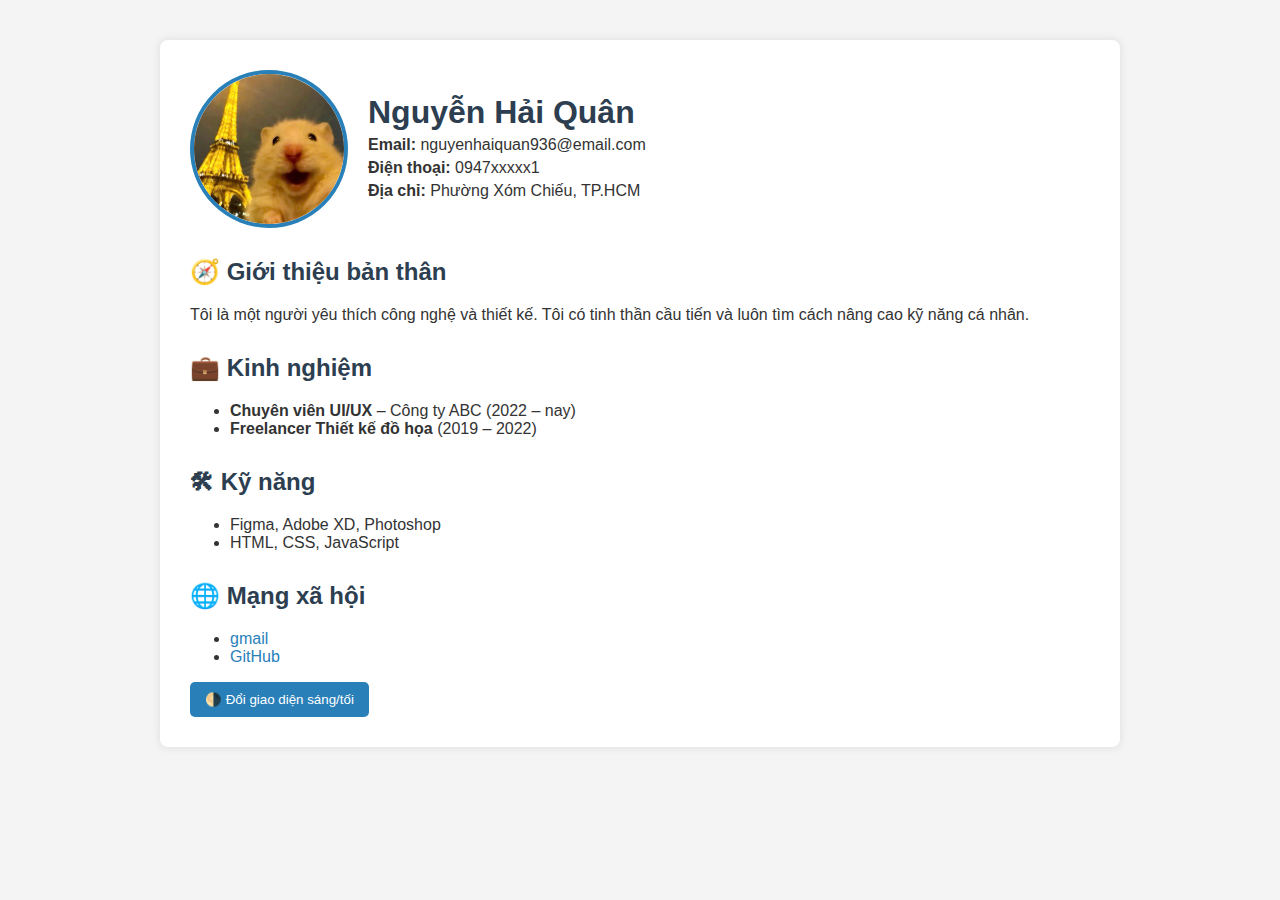
<file: index.html>
<!DOCTYPE html>
<html lang="vi">
<head>
  <meta charset="UTF-8" />
  <meta name="viewport" content="width=device-width, initial-scale=1" />
  <title>Hồ sơ cá nhân - Nguyễn Hải Quân</title>
  <link rel="stylesheet" href="style.css" />
</head>
<body>
  <div class="container">
    <div class="profile-header">
      <img src="images/avatar.jpg" alt="Ảnh đại diện" />
      <div class="profile-info">
        <h1>Nguyễn Hải Quân</h1>
        <p><strong>Email:</strong> nguyenhaiquan936@email.com</p>
        <p><strong>Điện thoại:</strong> 0947xxxxx1</p>
        <p><strong>Địa chỉ:</strong> Phường Xóm Chiếu, TP.HCM</p>
      </div>
    </div>

    <div class="section">
      <h2>🧭 Giới thiệu bản thân</h2>
      <p>
        Tôi là một người yêu thích công nghệ và thiết kế. Tôi có tinh thần cầu tiến và luôn tìm cách nâng cao kỹ năng cá nhân.
      </p>
    </div>

    <div class="section">
      <h2>💼 Kinh nghiệm</h2>
      <ul>
        <li><strong>Chuyên viên UI/UX</strong> – Công ty ABC (2022 – nay)</li>
        <li><strong>Freelancer Thiết kế đồ họa</strong> (2019 – 2022)</li>
      </ul>
    </div>

    <div class="section">
      <h2>🛠 Kỹ năng</h2>
      <ul>
        <li>Figma, Adobe XD, Photoshop</li>
        <li>HTML, CSS, JavaScript</li>
      </ul>
    </div>

    <div class="section">
      <h2>🌐 Mạng xã hội</h2>
      <ul>
        <li><a href="https://mail.google.com/mail/u/0/#inbox">gmail</a></li>
        <li><a href="https://github.com/navy70">GitHub</a></li>
      </ul>
    </div>

    <div class="section">
      <button id="themeToggle">🌗 Đổi giao diện sáng/tối</button>
    </div>
  </div>

  <script src="script.js"></script>
</body>
</html>
</file>
<file: style.css>
body {
  font-family: Arial, sans-serif;
  background-color: #f4f4f4;
  color: #333;
  margin: 0;
  padding: 0;
  transition: background-color 0.3s, color 0.3s;
}

body.dark-mode {
  background-color: #1e1e1e;
  color: #f0f0f0;
}

.container {
  max-width: 900px;
  margin: 40px auto;
  background: #fff;
  padding: 30px;
  border-radius: 8px;
  box-shadow: 0 0 10px rgba(0,0,0,0.1);
}

body.dark-mode .container {
  background: #2a2a2a;
}

.profile-header {
  display: flex;
  align-items: center;
  gap: 20px;
  margin-bottom: 30px;
}

.profile-header img {
  width: 150px;
  height: 150px;
  border-radius: 50%;
  border: 4px solid #2980b9;
  object-fit: cover;
}

.profile-info h1 {
  margin: 0;
  color: #2c3e50;
}

.profile-info p {
  margin: 5px 0;
}

h2 {
  color: #2c3e50;
  margin-top: 30px;
}

body.dark-mode h2,
body.dark-mode .profile-info h1 {
  color: #f9f9f9;
}

a {
  color: #2980b9;
  text-decoration: none;
}

a:hover {
  text-decoration: underline;
}

button {
  padding: 10px 15px;
  background-color: #2980b9;
  color: white;
  border: none;
  border-radius: 5px;
  cursor: pointer;
}

button:hover {
  background-color: #1e6fa8;
}
</file>
